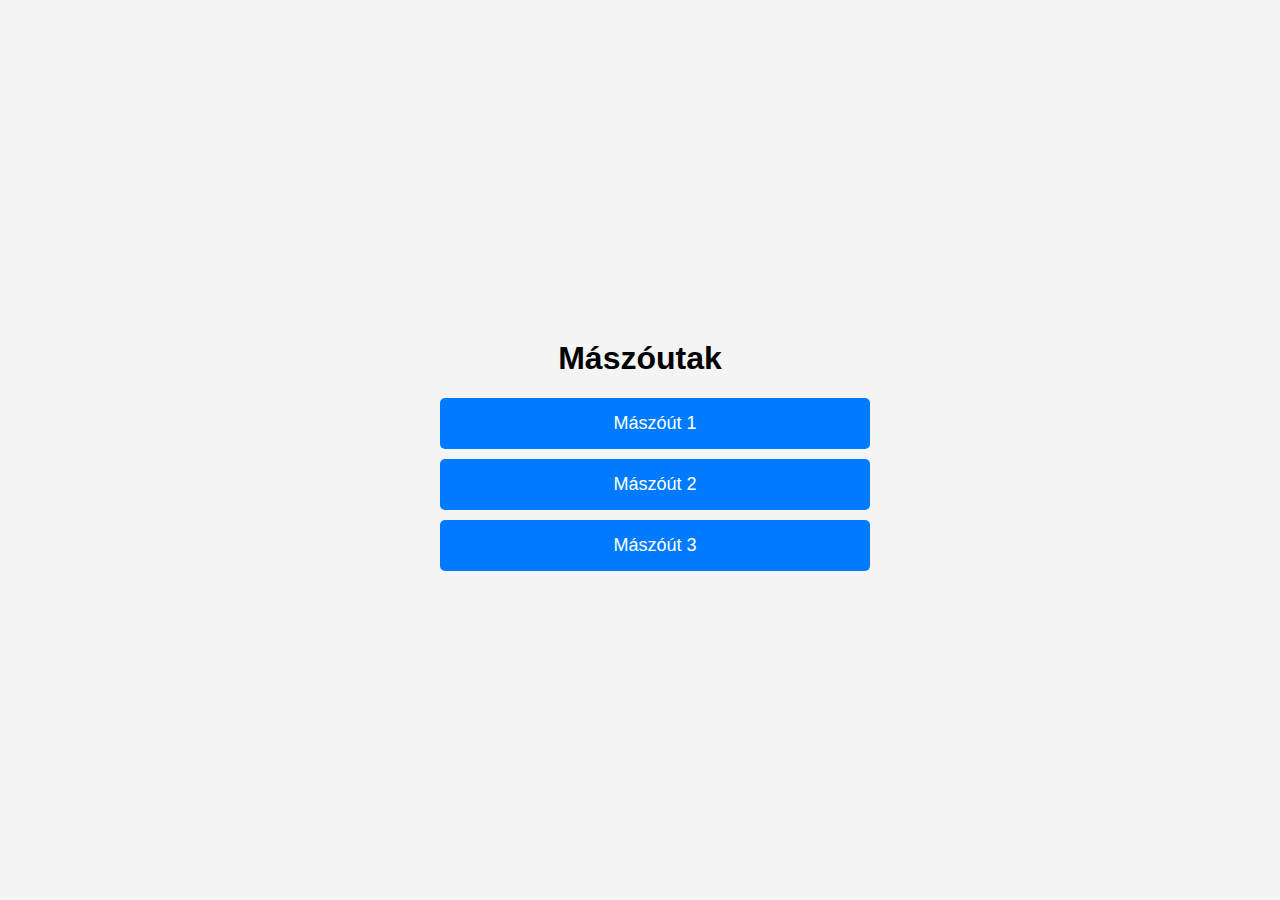
<file: main.html>
<html lang="hu">
<head>
    <meta charset="UTF-8">
    <meta name="viewport" content="width=device-width, initial-scale=1.0">
    <title>Mászóutak</title>
    <link href="https://cdn.jsdelivr.net/npm/bootstrap@5.3.2/dist/css/bootstrap.min.css" rel="stylesheet"
        integrity="sha384-T3c6CoIi6uLrA9TneNEoa7RxnatzjcDSCmG1MXxSR1GAsXEV/Dwwykc2MPK8M2HN" crossorigin="anonymous">
    <style>
        body {
            font-family: Arial, sans-serif;
            margin: 0;
            padding: 0;
            display: flex;
            flex-direction: column;
            align-items: center;
            justify-content: center;
            height: 100vh;
            background-color: #f4f4f4;
        }
        .container {
            text-align: center;
            width: 100%;
            max-width: 400px;
        }
        .btn {
            display: block;
            width: 100%;
            padding: 15px;
            margin: 10px 0;
            text-align: center;
            background-color: #007bff;
            color: white;
            border: none;
            border-radius: 5px;
            text-decoration: none;
            font-size: 18px;
        }
        .btn:hover {
            background-color: #0056b3;
        }
    </style>
</head>
<body>
    <div class="container">
        <h1>Mászóutak</h1>
        <a href="route1.html" class="btn">Mászóút 1</a>
        <a href="route2.html" class="btn">Mászóút 2</a>
        <a href="route3.html" class="btn">Mászóút 3</a>
    </div>
</body>
</html>
</file>
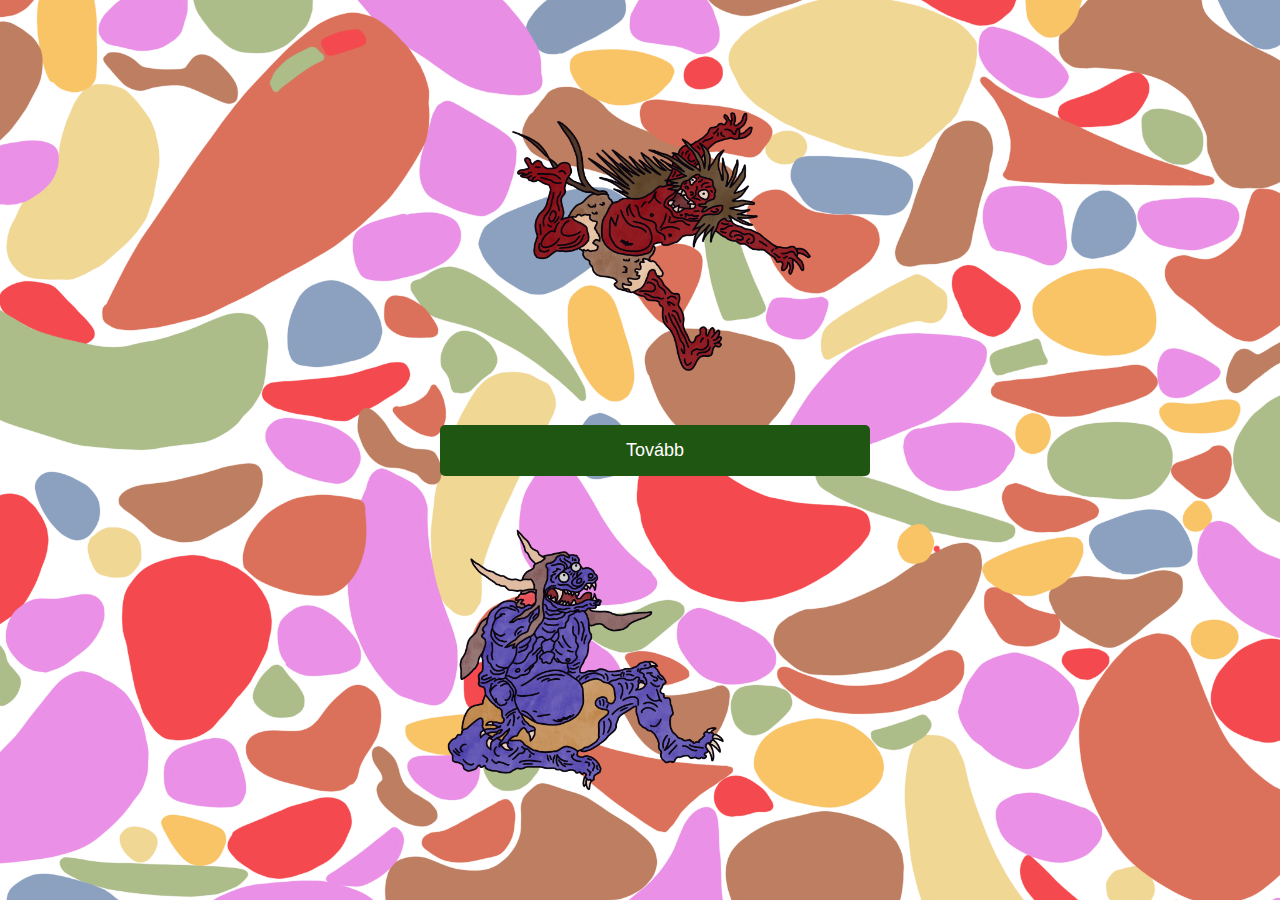
<file: nyito.html>
<html lang="hu">
<head>
    <meta charset="UTF-8">
    <meta name="viewport" content="width=device-width, initial-scale=1.0">
    <title>Mászóutak</title>
    <link href="https://cdn.jsdelivr.net/npm/bootstrap@5.3.2/dist/css/bootstrap.min.css" rel="stylesheet"
        integrity="sha384-T3c6CoIi6uLrA9TneNEoa7RxnatzjcDSCmG1MXxSR1GAsXEV/Dwwykc2MPK8M2HN" crossorigin="anonymous">
    <style>
        body {
            font-family: Arial, sans-serif;
            margin: 0;
            padding: 0;
            display: flex;
            flex-direction: column;
            align-items: center;
            justify-content: center;
            height: 100vh;
            background: url('design/hatter.png') no-repeat center center fixed;
            background-size: cover;
        }
        .container {
            text-align: center;
            width: 100%;
            max-width: 400px;
        }
        .btn {
            display: block;
            width: 100%;
            padding: 15px;
            margin: 10px 0;
            text-align: center;
            background-color: #1f5611;
            color: white;
            border: none;
            border-radius: 5px;
            text-decoration: none;
            font-size: 18px;
        }
        .btn:hover {
            background-color: #12a32d;
        }
        img {
            max-width: 100%;
            height: auto;
            margin: 10px 0;
        }
    </style>
</head>
<body>
    <div class="container">
        <img src="design/pirosleny.png" alt="Felső kép">
        <a href="main.html" class="btn">Tovább</a>
        <img src="design/kekleny.png" alt="Alsó kép">
    </div>
</body>
</html>
</file>
